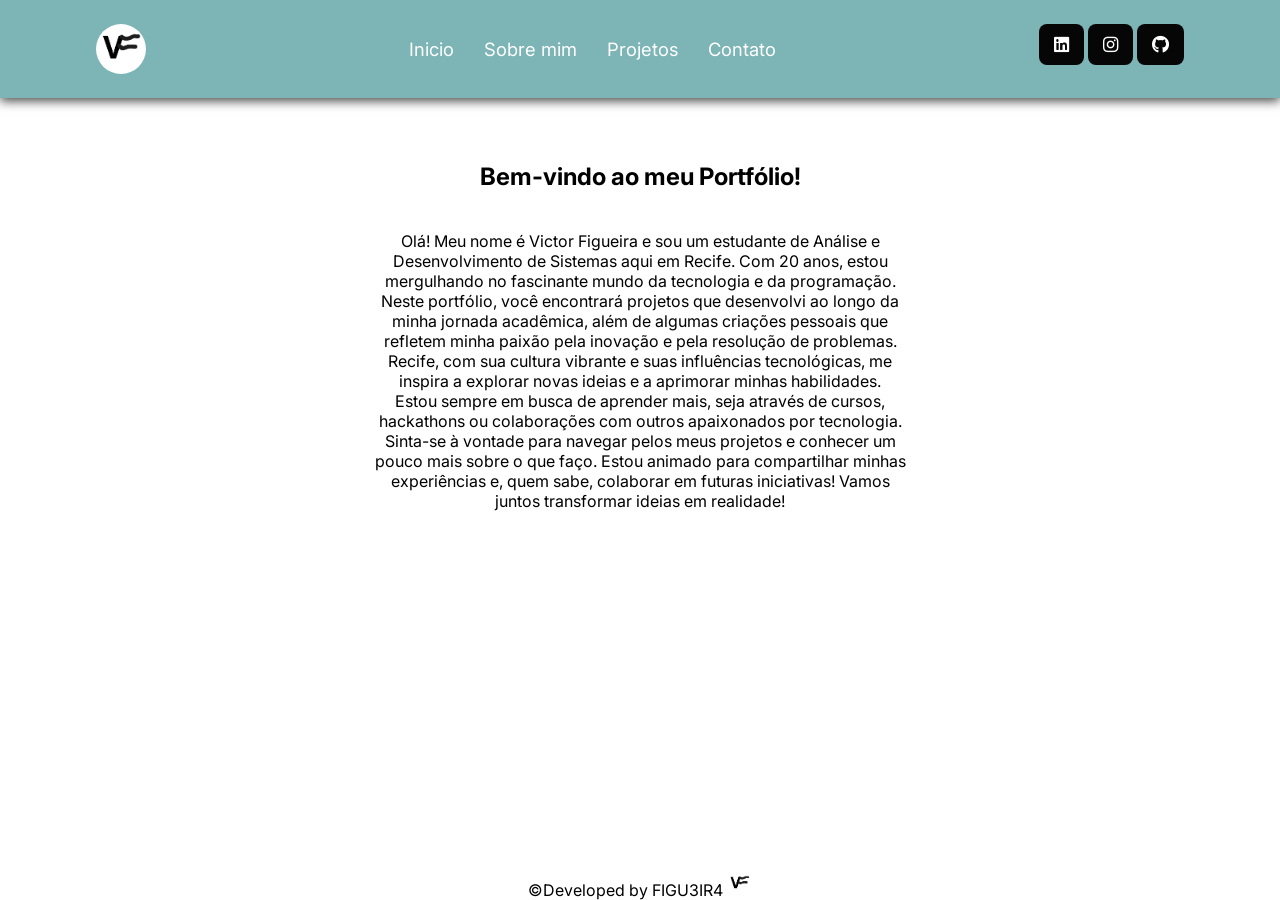
<file: index.html>
<!DOCTYPE html>
<html lang="en">
  <head>
    <meta charset="UTF-8" />
    <meta name="viewport" content="width=device-width, initial-scale=1.0" />
    <title>Inicio</title>
    <link rel="stylesheet" href="style.css" />
    <link
      rel="stylesheet"
      href="https://cdnjs.cloudflare.com/ajax/libs/font-awesome/6.6.0/css/all.min.css"
      integrity="sha512-Kc323vGBEqzTmouAECnVceyQqyqdsSiqLQISBL29aUW4U/M7pSPA/gEUZQqv1cwx4OnYxTxve5UMg5GT6L4JJg=="
      crossorigin="anonymous"
      referrerpolicy="no-referrer"
    />
  </head>
  <body>
    <header>
      <nav class="nav-bar">
        <div class="logo"><img src="logo portifolio.jpg" alt="" /></div>
        <div class="nav-list">
          <ul>
            <li class="nav-item">
              <a href="index.html" class="nav-link" id="item1">Inicio</a>
            </li>

            <li class="nav-item">
              <a href="sobremim.html" class="nav-link" id="item1">Sobre mim</a>
            </li>
            <li class="nav-item">
              <a href="projetos.html" class="nav-link" id="item2">Projetos</a>
            </li>
            <li class="nav-item">
              <a href="contato.html" class="nav-link" id="item3">Contato</a>
            </li>
          </ul>
        </div>
        <div class="login-button">
          <button>
            <a href="https://www.linkedin.com/in/figu3ir4/"
              ><i class="fa-brands fa-linkedin"></i
            ></a>
          </button>
          <button>
            <a href="https://www.instagram.com/figu3ir4/"
              ><i class="fa-brands fa-instagram"></i
            ></a>
          </button>
          <button>
            <a href="https://github.com/FIGU3IR4"
              ><i class="fa-brands fa-github"></i
            ></a>
          </button>
        </div>
      </nav>
    </header>
    <main class="container">
      <section class="index">
        <div class="welcome">
          <h1>Bem-vindo ao meu Portfólio!</h1>
        <br><br>
          <p>
            Olá! Meu nome é Victor Figueira e sou um estudante de Análise e
            <br />
            Desenvolvimento de Sistemas aqui em Recife. Com 20 anos, estou
            <br />
            mergulhando no fascinante mundo da tecnologia e da programação.
            <br />
            Neste portfólio, você encontrará projetos que desenvolvi ao longo da
            <br />
            minha jornada acadêmica, além de algumas criações pessoais que
            <br />
            refletem minha paixão pela inovação e pela resolução de problemas.
            <br />
            Recife, com sua cultura vibrante e suas influências tecnológicas, me
            <br />
            inspira a explorar novas ideias e a aprimorar minhas habilidades.
            <br />
            Estou sempre em busca de aprender mais, seja através de cursos,
            <br />
            hackathons ou colaborações com outros apaixonados por tecnologia.
            <br />
            Sinta-se à vontade para navegar pelos meus projetos e conhecer um
            <br />
            pouco mais sobre o que faço. Estou animado para compartilhar minhas
            <br />
            experiências e, quem sabe, colaborar em futuras iniciativas! Vamos
            <br />
            juntos transformar ideias em realidade!
          </p>
       
          <img />
        </div>
      </section>

      
    </main>
    <footer class="rodape">
      <p>
        &copy;Developed by FIGU3IR4
        <img src="logo portifolio.jpg" alt="" width="25px" />
      </p>
    </footer>
  </body>
</html>
</file>
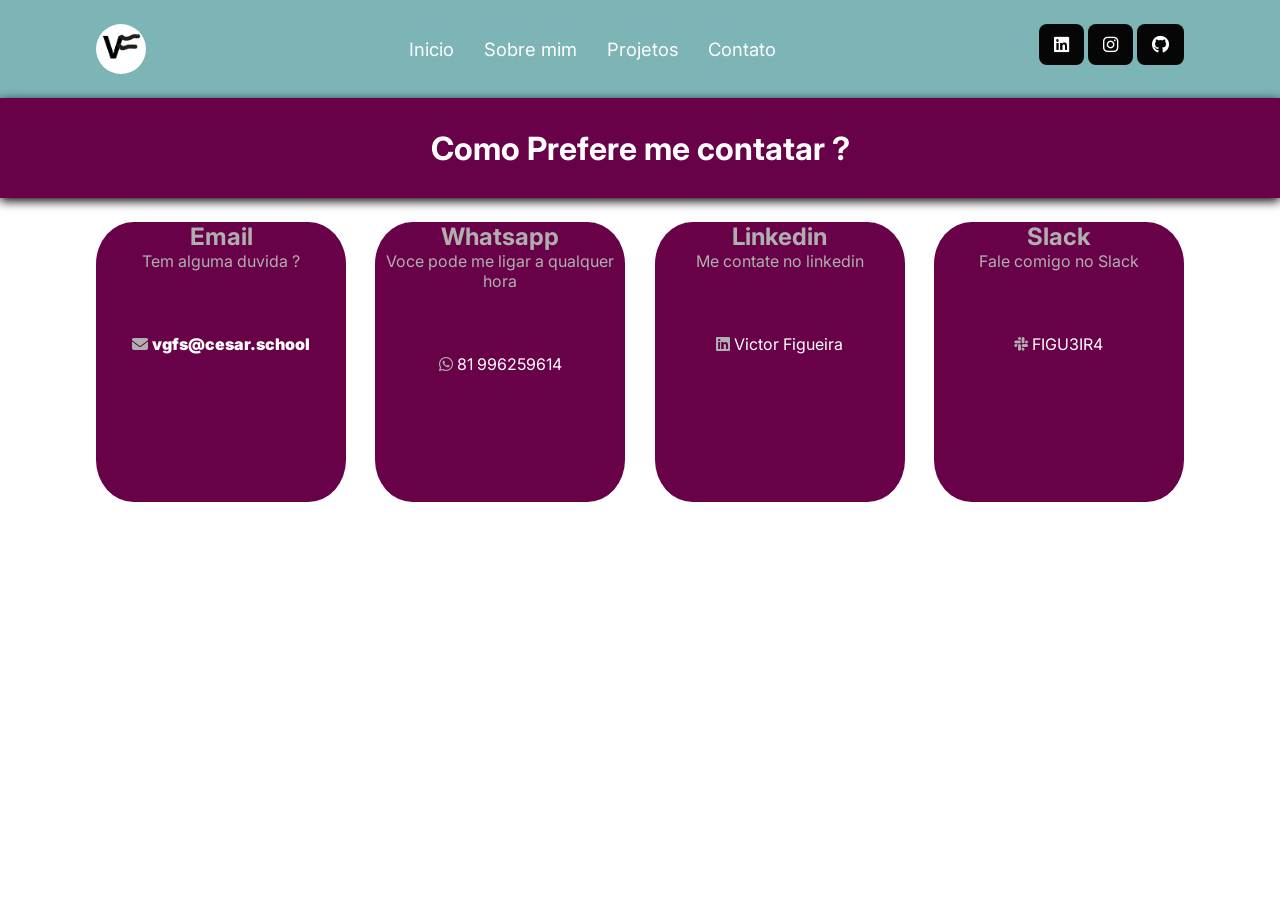
<file: contato.html>
<!DOCTYPE html>
<html lang="en">
  <head>
    <meta charset="UTF-8" />
    <meta name="viewport" content="width=device-width, initial-scale=1.0" />
    <title>Contatos</title>
  </head>
  <link rel="stylesheet" href="style.css" />
  <link
    rel="stylesheet"
    href="https://cdnjs.cloudflare.com/ajax/libs/font-awesome/6.6.0/css/all.min.css"
    integrity="sha512-Kc323vGBEqzTmouAECnVceyQqyqdsSiqLQISBL29aUW4U/M7pSPA/gEUZQqv1cwx4OnYxTxve5UMg5GT6L4JJg=="
    crossorigin="anonymous"
    referrerpolicy="no-referrer"
  />

  <body>
    <header>
      <nav class="nav-bar">
        <div class="logo"><img src="logo portifolio.jpg" alt="" /></div>
        <div class="nav-list">
          <ul>
            <li class="nav-item">
              <a href="index.html" class="nav-link" id="item1">Inicio</a>
            </li>

            <li class="nav-item">
              <a href="sobremim.html" class="nav-link" id="item1">Sobre mim</a>
            </li>
            <li class="nav-item">
              <a href="projetos.html" class="nav-link" id="item2">Projetos</a>
            </li>
            <li class="nav-item">
              <a href="contato.html" class="nav-link" id="item3">Contato</a>
            </li>
          </ul>
        </div>
        <div class="login-button">
          <button>
            <a href="https://www.linkedin.com/in/figu3ir4/"
              ><i class="fa-brands fa-linkedin"></i
            ></a>
          </button>
          <button>
            <a href="https://www.instagram.com/figu3ir4/"
              ><i class="fa-brands fa-instagram"></i
            ></a>
          </button>
          <button>
            <a href="https://github.com/FIGU3IR4"
              ><i class="fa-brands fa-github"></i
            ></a>
          </button>
        </div>
      </nav>
    </header>
    <main class="container">
      <div class="cab_contatos">
        <h1>Como Prefere me contatar ?</h1>
      </div>
      <section class="contatos">
        <div class="email">
          <h1>Email</h1>
          <p>Tem alguma duvida ?</p>
          <i class="fa-solid fa-envelope" id="test">
            <a href="">vgfs@cesar.school</a></i
          >
        </div>
        <div class="contato">
          <h1>Whatsapp</h1>
          <p>Voce pode me ligar a qualquer hora</p>
          <i class="fa-brands fa-whatsapp" id="test">
            <a href="https://wa.me/5581996259614">81 996259614</a>
          </i>
        </div>
        <div class="linkedin">
          <h1>Linkedin</h1>
          <p>Me contate no linkedin</p>
          <i class="fa-brands fa-linkedin" id="test">
            <a href="https://www.linkedin.com/in/figu3ir4/"
              >Victor Figueira</a
            ></i
          >
        </div>
        <div class="slack">
          <h1>Slack</h1>
          <p>Fale comigo no Slack</p>
          <i class="fa-brands fa-slack" id="test"> <a href="">FIGU3IR4</a></i>
        </div>
      </section>
    </main>
    <!--<footer class="rodape">
      <p>
        &copy;Developed by FIGU3IR4
        <img src="logo portifolio.jpg" alt="" width="25px" />
      </p>
    </footer>-->
  </body>
</html>
</file>
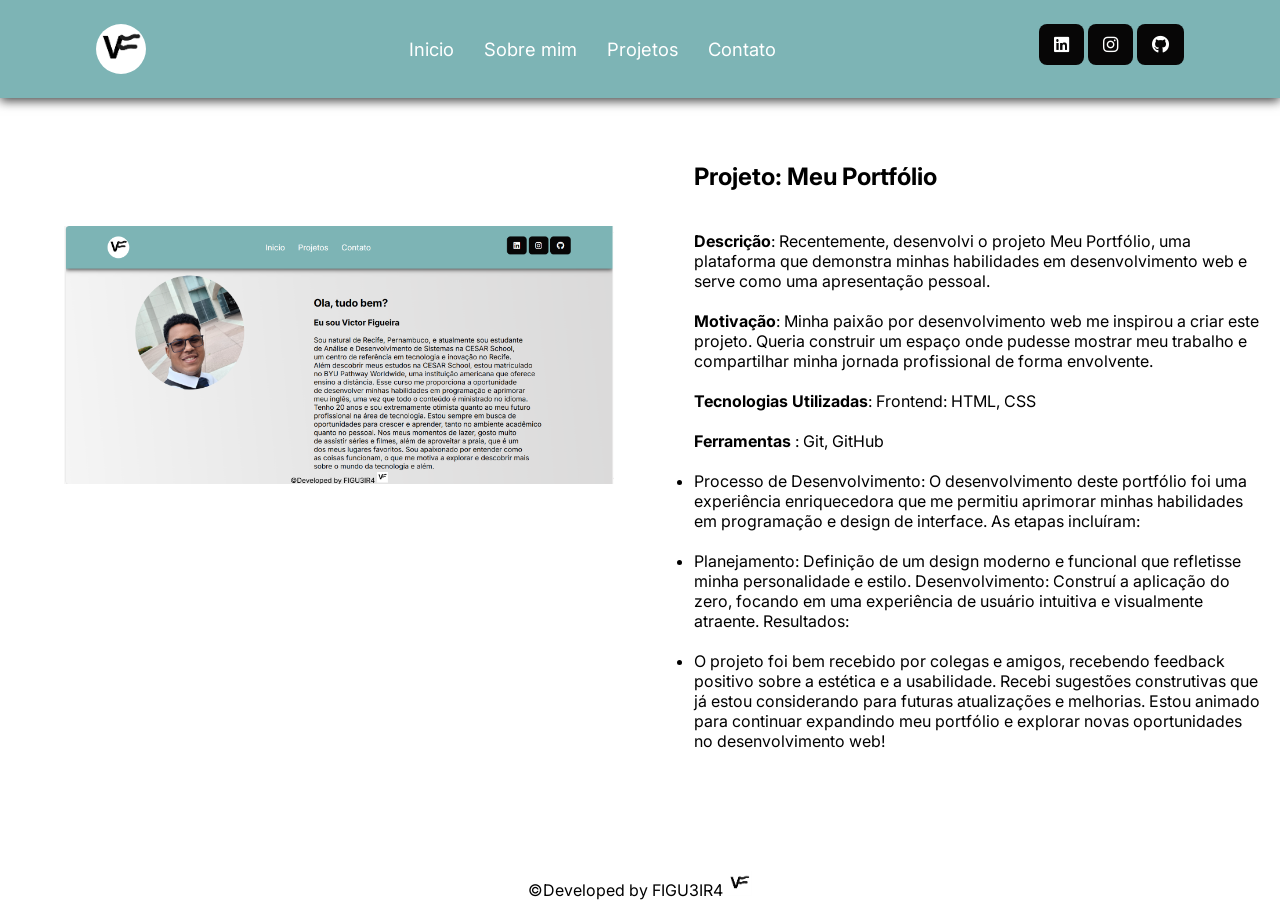
<file: projetos.html>
<!DOCTYPE html>
<html lang="en">
<head>
  <meta charset="UTF-8">
  <meta name="viewport" content="width=device-width, initial-scale=1.0">
  <title>Contatos</title>
</head>
<link rel="stylesheet" href="style.css">
  <link
  rel="stylesheet"
  href="https://cdnjs.cloudflare.com/ajax/libs/font-awesome/6.6.0/css/all.min.css"
  integrity="sha512-Kc323vGBEqzTmouAECnVceyQqyqdsSiqLQISBL29aUW4U/M7pSPA/gEUZQqv1cwx4OnYxTxve5UMg5GT6L4JJg=="
  crossorigin="anonymous"
  referrerpolicy="no-referrer"
/>
</head>
<body>
  <header>
    <nav class="nav-bar">
      <div class="logo"><img src="logo portifolio.jpg" alt=""></div>
      <div class="nav-list">
        <ul>
          <li class="nav-item">
            <a href="index.html" class="nav-link" id="item1">Inicio</a>
          </li>

          <li class="nav-item">
            <a href="sobremim.html" class="nav-link" id="item1">Sobre mim</a>
          </li>
          <li class="nav-item">
            <a href="projetos.html" class="nav-link" id="item2">Projetos</a>
          </li>
          <li class="nav-item">
            <a href="contato.html" class="nav-link" id="item3">Contato</a>
          </li>
        </ul>
      </div>
      <div class="login-button">
        <button>
          <a href="https://www.linkedin.com/in/figu3ir4/"
            ><i class="fa-brands fa-linkedin"></i
          ></a>
        </button>
        <button>
          <a href="https://www.instagram.com/figu3ir4/"
            ><i class="fa-brands fa-instagram"></i
          ></a>
        </button>
        <button>
          <a href="https://github.com/FIGU3IR4"
            ><i class="fa-brands fa-github"></i
          ></a>
        </button>
      </div>
    </nav>
  </header>
  <main>

      <section class="projetos_section">
        <div class="foto_projetos">
          <img src="Captura de tela 2024-10-04 161025.png" width="550px" alt="">
        </div>
        <div class="texto_projetos">
          <h1>Projeto: Meu Portfólio</h1>
          <br><br>
          <p>
          <strong>Descrição</strong>: Recentemente, desenvolvi o projeto Meu Portfólio, uma plataforma que demonstra minhas habilidades em desenvolvimento web e serve como uma apresentação pessoal.
          <br> <br>
          <strong>Motivação</strong>: Minha paixão por desenvolvimento web me inspirou a criar este projeto. Queria construir um espaço onde pudesse mostrar meu trabalho e compartilhar minha jornada profissional de forma envolvente.
          <br> <br>
         <strong>Tecnologias Utilizadas</strong>: Frontend: HTML, CSS
          <br> <br>
           <strong>Ferramentas</strong> : Git, GitHub
           <br><br>
         
         <ul><li>Processo de Desenvolvimento: O desenvolvimento deste portfólio foi uma experiência enriquecedora que me permitiu aprimorar minhas habilidades em programação e design de interface. As etapas incluíram:</li>
          <br>
          <li>Planejamento: Definição de um design moderno e funcional que refletisse minha personalidade e estilo.
          Desenvolvimento: Construí a aplicação do zero, focando em uma experiência de usuário intuitiva e visualmente atraente.
          Resultados:</li>
          <br>
         <li>O projeto foi bem recebido por colegas e amigos, recebendo feedback positivo sobre a estética e a usabilidade.
          Recebi sugestões construtivas que já estou considerando para futuras atualizações e melhorias.
          Estou animado para continuar expandindo meu portfólio e explorar novas oportunidades no desenvolvimento web!</li></ul>
           
          
          
          
          </div>
      </section>


  </main>

  <footer class="rodape">
    <p>
      &copy;Developed by FIGU3IR4
      <img src="logo portifolio.jpg" alt="" width="25px" />
    </p>
  </footer>
</body>
</html>
</file>
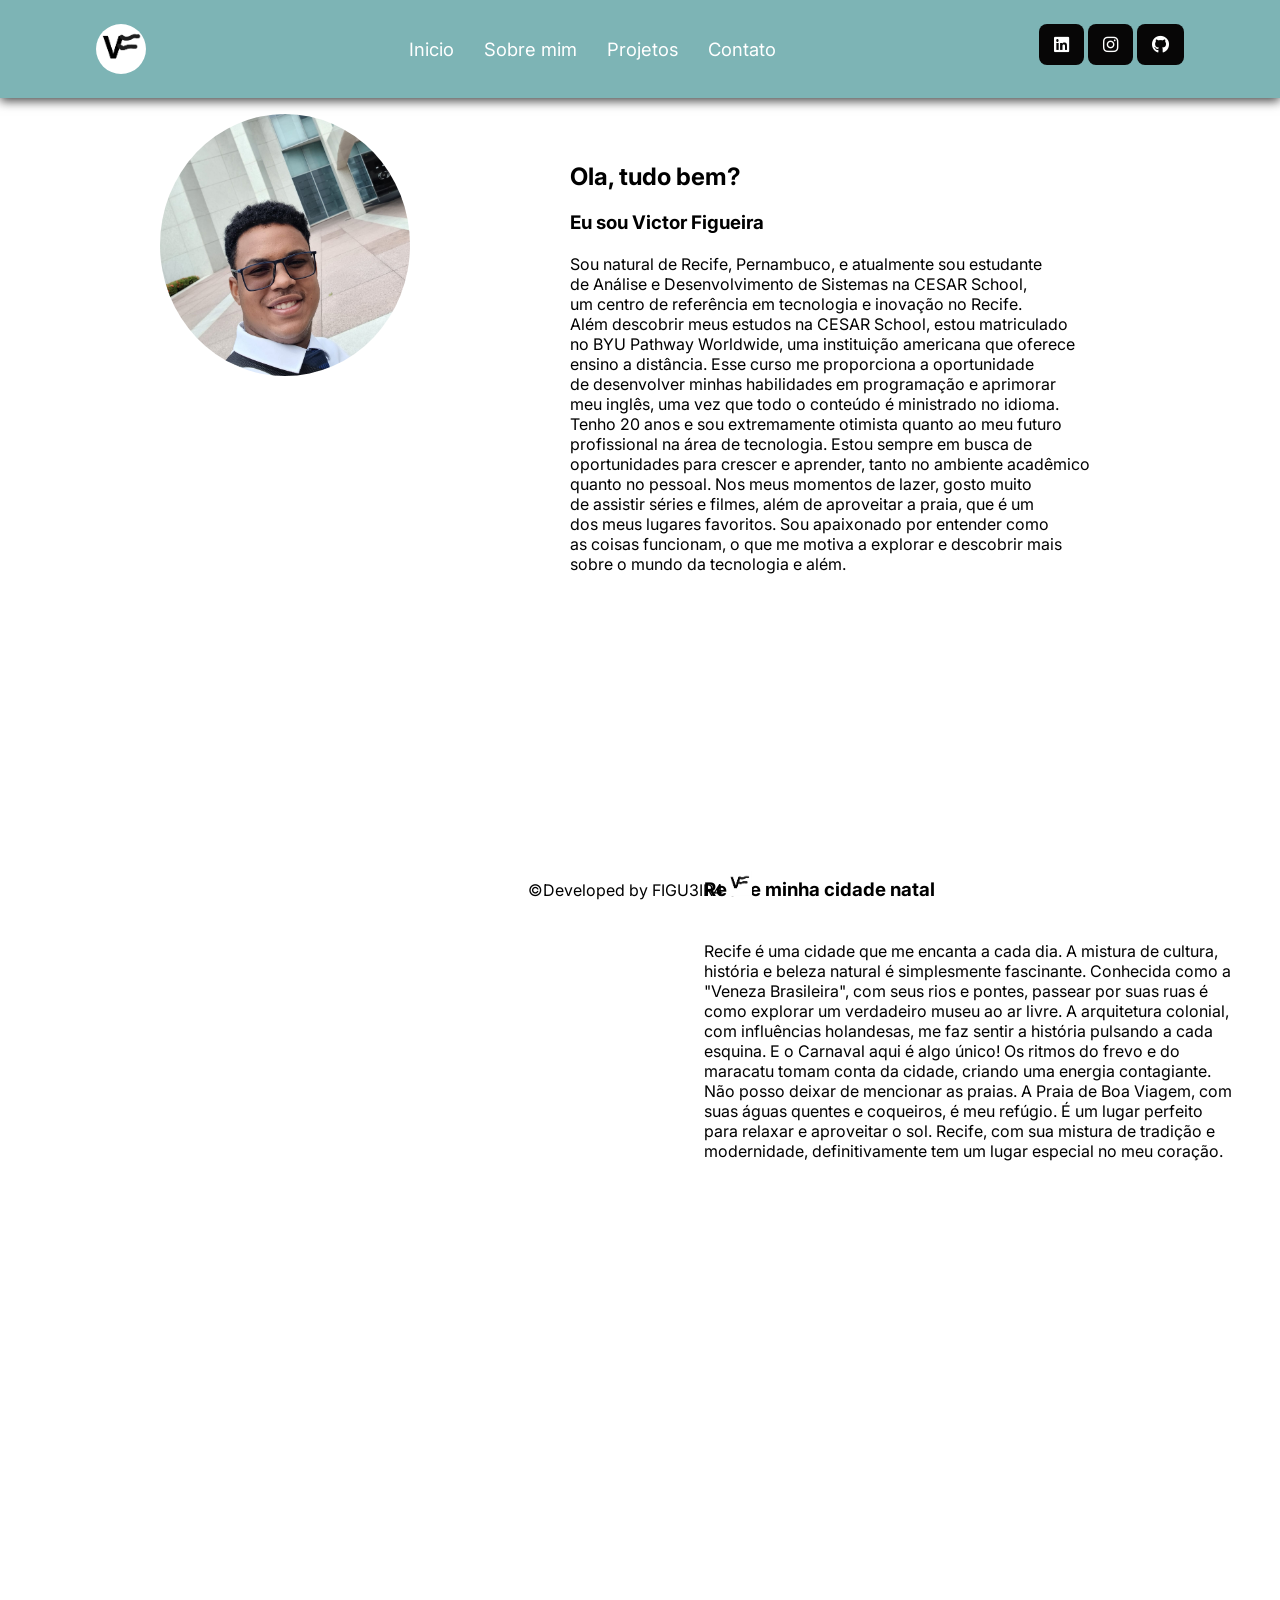
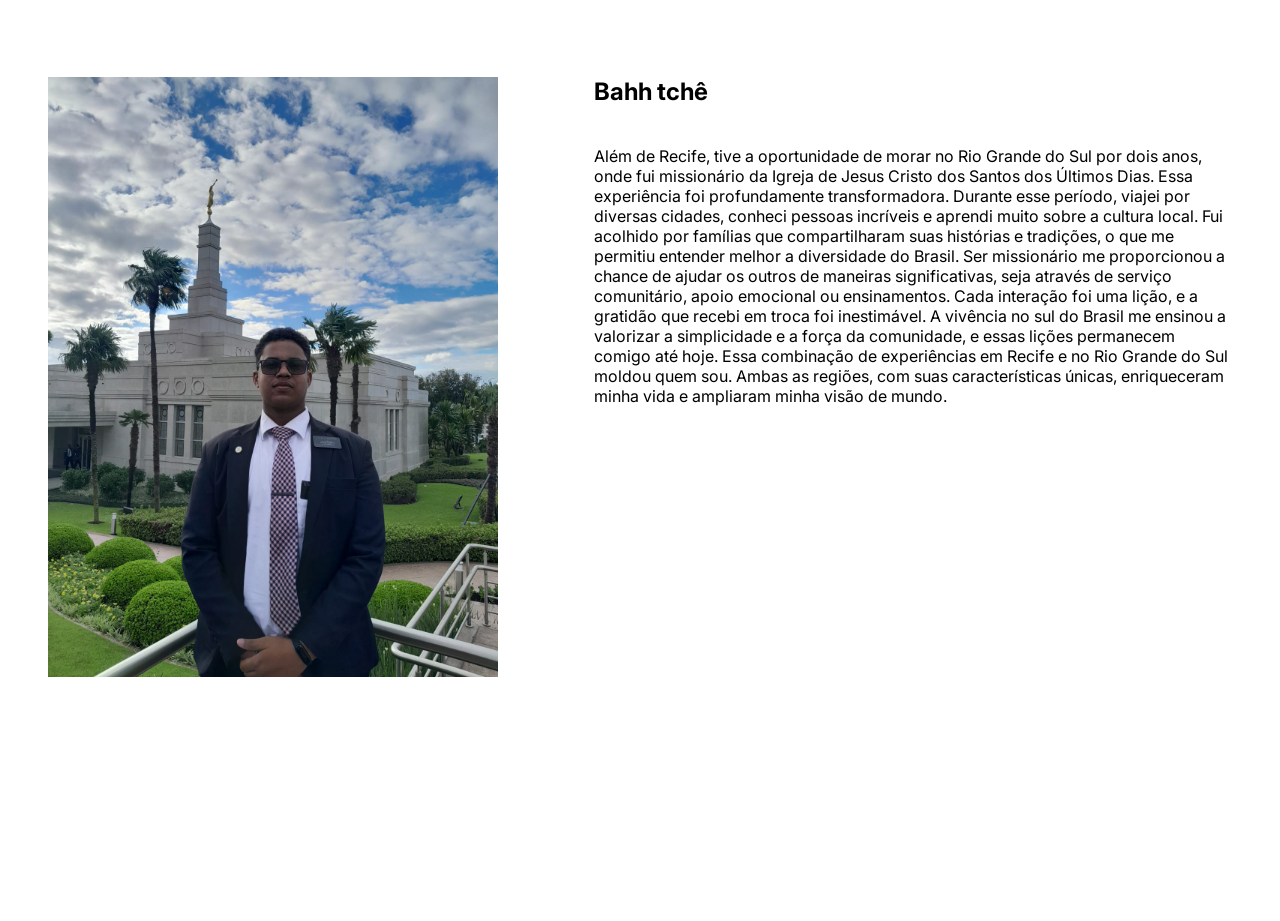
<file: sobremim.html>
<!DOCTYPE html>
<html lang="en">
  <head>
    <meta charset="UTF-8" />
    <meta name="viewport" content="width=device-width, initial-scale=1.0" />
    <title>Sobre mim</title>
    <link rel="stylesheet" href="style.css" />
    <link
      rel="stylesheet"
      href="https://cdnjs.cloudflare.com/ajax/libs/font-awesome/6.6.0/css/all.min.css"
      integrity="sha512-Kc323vGBEqzTmouAECnVceyQqyqdsSiqLQISBL29aUW4U/M7pSPA/gEUZQqv1cwx4OnYxTxve5UMg5GT6L4JJg=="
      crossorigin="anonymous"
      referrerpolicy="no-referrer"
    />
  </head>
  <body class="container">
    <header>
      <nav class="nav-bar">
        <div class="logo"><img src="logo portifolio.jpg" alt="" /></div>
        <div class="nav-list">
          <ul>
            <li class="nav-item">
              <a href="index.html" class="nav-link" id="item1">Inicio</a>
            </li>

            <li class="nav-item">
              <a href="sobremim.html" class="nav-link" id="item1">Sobre mim</a>
            </li>
            <li class="nav-item">
              <a href="projetos.html" class="nav-link" id="item2">Projetos</a>
            </li>
            <li class="nav-item">
              <a href="contato.html" class="nav-link" id="item3">Contato</a>
            </li>
          </ul>
        </div>
        <div class="login-button">
          <button>
            <a href="https://www.linkedin.com/in/figu3ir4/"
              ><i class="fa-brands fa-linkedin"></i
            ></a>
          </button>
          <button>
            <a href="https://www.instagram.com/figu3ir4/"
              ><i class="fa-brands fa-instagram"></i
            ></a>
          </button>
          <button>
            <a href="https://github.com/FIGU3IR4"
              ><i class="fa-brands fa-github"></i
            ></a>
          </button>
        </div>
      </nav>
    </header>
    <main class="">
      <section class="sobre2">
        <div class="minhafoto">
          <img src="mypicporti.jpg" alt="" width="250px" />
        </div>
        <div class="sobretexto">
          <h1>Ola, tudo bem?</h1>
          <br />
          <h3>Eu sou Victor Figueira</h3>
          <br />
          <p>
            Sou natural de Recife, Pernambuco, e atualmente sou estudante <br />
            de Análise e Desenvolvimento de Sistemas na CESAR School,<br />
            um centro de referência em tecnologia e inovação no Recife. <br />
            Além descobrir meus estudos na CESAR School, estou matriculado
            <br />
            no BYU Pathway Worldwide, uma instituição americana que oferece<br />
            ensino a distância. Esse curso me proporciona a oportunidade
            <br />de desenvolver minhas habilidades em programação e
            aprimorar<br />
            meu inglês, uma vez que todo o conteúdo é ministrado no idioma.
            <br />Tenho 20 anos e sou extremamente otimista quanto ao meu futuro
            <br />profissional na área de tecnologia. Estou sempre em busca de
            <br />oportunidades para crescer e aprender, tanto no ambiente
            acadêmico <br />quanto no pessoal. Nos meus momentos de lazer, gosto
            muito <br />de assistir séries e filmes, além de aproveitar a praia,
            que é um <br />dos meus lugares favoritos. Sou apaixonado por
            entender como <br />as coisas funcionam, o que me motiva a explorar
            e descobrir mais <br />sobre o mundo da tecnologia e além.
          </p>
        </div>
      </section>
      <section>
        <div class="hellcife">
          <iframe
            width="560"
            height="315"
            src="https://www.youtube.com/embed/wb1mfnB1YBI?si=JF0y0gVEwn7VHTaE"
            title="YouTube video player"
            frameborder="0"
            allow="accelerometer; autoplay; clipboard-write; encrypted-media; gyroscope; picture-in-picture; web-share"
            referrerpolicy="strict-origin-when-cross-origin"
            allowfullscreen
          ></iframe>
        </div>
        <div class="hellcife">
          <h3>Recife minha cidade natal</h3>
          <br />
          <br />
          <p>
            Recife é uma cidade que me encanta a cada dia. A mistura de cultura,
            história e beleza natural é simplesmente fascinante. Conhecida como
            a "Veneza Brasileira", com seus rios e pontes, passear por suas ruas
            é como explorar um verdadeiro museu ao ar livre. A arquitetura
            colonial, com influências holandesas, me faz sentir a história
            pulsando a cada esquina. E o Carnaval aqui é algo único! Os ritmos
            do frevo e do maracatu tomam conta da cidade, criando uma energia
            contagiante. Não posso deixar de mencionar as praias. A Praia de Boa
            Viagem, com suas águas quentes e coqueiros, é meu refúgio. É um
            lugar perfeito para relaxar e aproveitar o sol. Recife, com sua
            mistura de tradição e modernidade, definitivamente tem um lugar
            especial no meu coração.
          </p>
        </div>
      </section>
      <section>
        <div class="sobre_"><img src="temple.jpg" width="450px" alt="" /></div>
        <div class="sobre_">
          <h1>Bahh tchê</h1>
          <br />
          <br />
          <p>
            Além de Recife, tive a oportunidade de morar no Rio Grande do Sul
            por dois anos, onde fui missionário da Igreja de Jesus Cristo dos
            Santos dos Últimos Dias. Essa experiência foi profundamente
            transformadora. Durante esse período, viajei por diversas cidades,
            conheci pessoas incríveis e aprendi muito sobre a cultura local. Fui
            acolhido por famílias que compartilharam suas histórias e tradições,
            o que me permitiu entender melhor a diversidade do Brasil. Ser
            missionário me proporcionou a chance de ajudar os outros de maneiras
            significativas, seja através de serviço comunitário, apoio emocional
            ou ensinamentos. Cada interação foi uma lição, e a gratidão que
            recebi em troca foi inestimável. A vivência no sul do Brasil me
            ensinou a valorizar a simplicidade e a força da comunidade, e essas
            lições permanecem comigo até hoje. Essa combinação de experiências
            em Recife e no Rio Grande do Sul moldou quem sou. Ambas as regiões,
            com suas características únicas, enriqueceram minha vida e ampliaram
            minha visão de mundo.
          </p>
        </div>
      </section>
    </main>
    <footer class="rodape">
      <p>
        &copy;Developed by FIGU3IR4
        <img src="logo portifolio.jpg" alt="" width="25px" />
      </p>
    </footer>
  </body>
</html>
</file>
<file: style.css>
@import url("https://fonts.googleapis.com/css2?family=Inter:ital,opsz,wght@0,14..32,100..900;1,14..32,100..900&display=swap");
* {
  padding: 0;
  margin: 0;
  box-sizing: border-box;
  font-family: "inter", sans-serif;
}

section{
  display: flex;
}

header {
  background-color: #7db4b5;
  box-shadow: 0px 3px 10px #464646;
}

.nav-bar {
  display: flex;
  justify-content: space-between;
  padding: 1.5rem 6rem;
}

.logo img {
  display: flex;
  align-items: center;
  border-radius: 50px;
  width: 50px;
}

.nav-list {
  display: flex;
  align-items: center;
}
.nav-list ul {
  display: flex;
  justify-content: center;
  list-style: none;
}
.nav-item {
  margin: 0 15px;
}
.nav-link {
  text-decoration: none;
  font-size: 1.15rem;
  color: #fff;
  font-weight: 400;
}

.login-button button {
  border: none;
  background-color: #070606;
  padding: 10px 15px;
  border-radius: 8px;
}

.login-button button a {
  text-decoration: none;
  color: #fff;
  font-weight: 500;
  font-size: 1.1rem;
}

.nav-item #item1:hover {
  color: #680148;

  transition: 0.5s;
}
.nav-item #item2:hover {
  color: #680148;

  transition: 0.5s;
}
.nav-item #item3:hover {
  color: #680148;

  transition: 0.5s;
}/*
.container {
  height: 100vh;
  width: 100%;
  background: linear-gradient(
    85deg,
    #ffffff,
    rgb(230, 230, 230),
    #d6d5d5,
    rgb(230, 230, 230),
    #ffffff
  );
  background-size: 300% 300%;
  animation: color 6s ease-in-out infinite;
}*/

@keyframes color {
  0% {
    background-position: 0 50%;
  }
  50% {
    background-position: 100% 50%;
  }
  0% {
    background-position: 0 50%;
  }
}

.cab_contatos {
  background-color: #680148;
  height: 100px;
  display: flex;
  justify-content: center;
  align-items: center;
  color: white;
  box-shadow: 0px 3px 10px #070606;
}
.rodape {
  position: fixed;
  bottom: 0;
  width: 100%;
  text-align: center;
}

.minhafoto img {
  border-radius: 50%;
}

.contatos {
  display: flex;
  justify-content: space-between;
  padding: 1.5rem 6rem;
}

.email,
.contato,
.linkedin,
.slack {
  width: 250px;
  height: 280px;
  border-radius: 15%;
  color: #b0afaf;
  text-align: center;
}

.contatos a {
  text-decoration: none;
  color: #fff;
}

.email p,
a,
.contato p,
a,
.linkedin p,
a,
.slack p,
a {
  padding-bottom: 25%;
}

.contato {
  background-color: #680148;
}
.linkedin {
  background-color: #680148;
}
.slack {
  background-color:#680148;
}
.email {
  background-color:#680148;
}
#test :hover {
  color: hsl(60, 3%, 6%);

  transition: 0.5s;
}

.sobre2 {
  display: flex;
}

.minhafoto {
  justify-content: space-between;
  padding: 1rem 10rem;
}
.sobretexto {
  justify-content: space-between;
  padding: 4rem 0rem;
}

.main_{
  background: url(https://guiaviajarmelhor.com.br/wp-content/uploads/2023/04/recife-a-noite-o-que-fazer2.jpg);
  background-repeat: no-repeat;
  background-size: cover;
  background-attachment: fixed;
 

}

.index{
  display: flex;
  justify-content: space-between;
  padding: 4rem 0rem;
}
.projetos_section{
  display: flex;
  
}
.foto_projetos{
  justify-content: space-between;
  padding: 8rem 4rem;
}
.texto_projetos{
  justify-content: space-between;
  padding: 4rem 1rem;
}
.sobre_{
  justify-content: space-between;
  padding: 15rem 3rem;
}
.hellcife{
  justify-content: space-between;
  padding: 15rem 3rem;
}
.welcome{
  margin: 0 auto;
  width: 50%;
  text-align: center;
}
</file>
